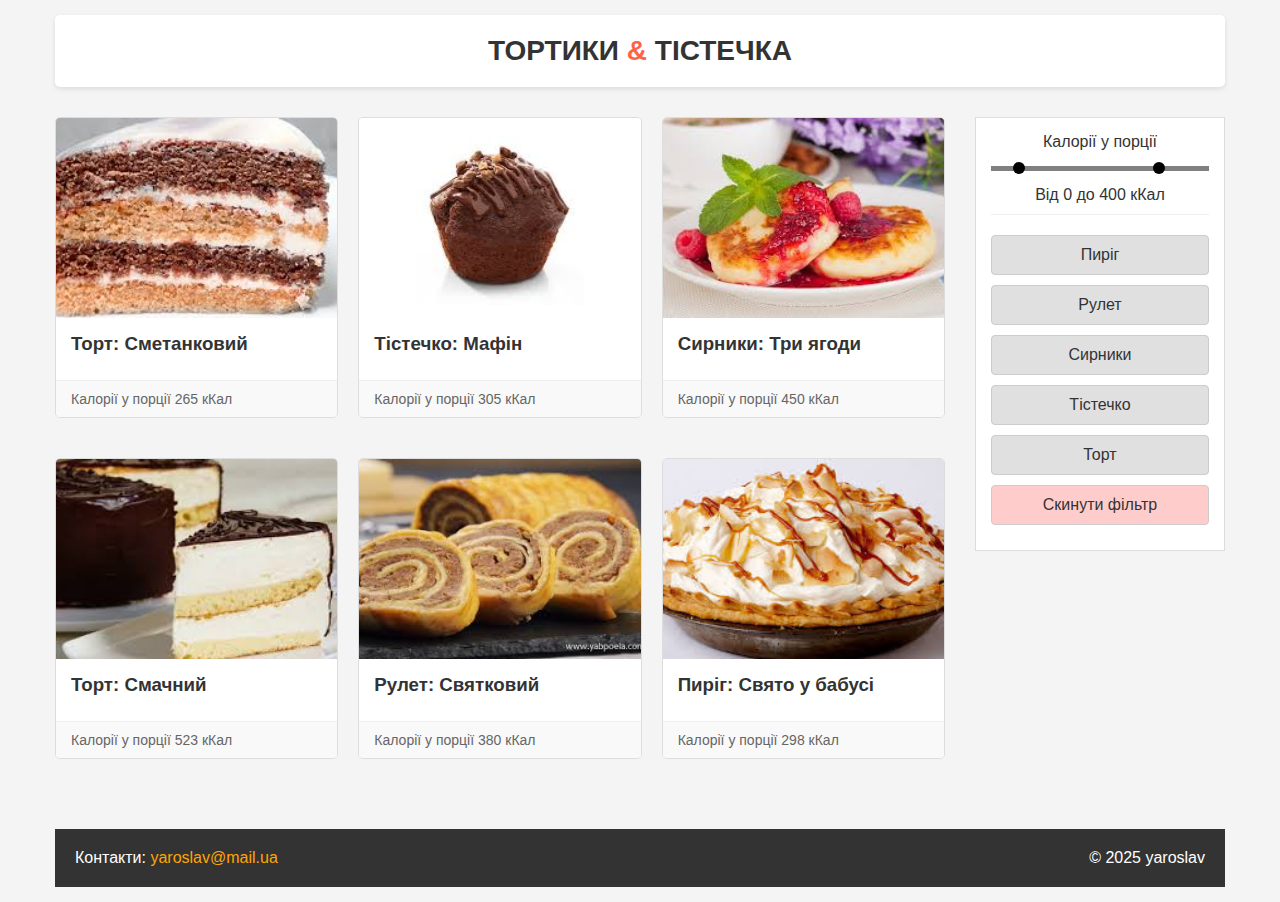
<file: LB7_8_Kyslyanka.html>
<!DOCTYPE html>
<html lang="uk">
<head>
    <meta charset="UTF-8">
    <meta name="viewport" content="width=device-width, initial-scale=1.0">
    <title>Лабораторна 7-8</title>
    <link rel="stylesheet" href="LB7_8_Kyslyanka.css">
</head>
<body>

    <input type="radio" name="filter" id="filter-all" checked hidden>
    <input type="radio" name="filter" id="filter-pie" hidden>
    <input type="radio" name="filter" id="filter-roll" hidden>
    <input type="radio" name="filter" id="filter-cheesecake" hidden>
    <input type="radio" name="filter" id="filter-cake" hidden>
    <input type="radio" name="filter" id="filter-cupcake" hidden>

    <div class="page-wrapper">
        
        <header class="main-header">
            <h1>Тортики <span>&amp;</span> Тістечка</h1>
        </header>

        <aside class="sidebar">
            <div class="calorie-filter">
                <p>Калорії у порції</p>
                <div class="slider-mock">
                    <div class="slider-track"></div>
                    <div class="slider-thumb left"></div>
                    <div class="slider-thumb right"></div>
                </div>
                <p class="calorie-values">Від 0 до 400 кКал</p>
            </div>

            <nav class="filter-nav">
                <label for="filter-pie" class="btn">Пиріг</label>
                <label for="filter-roll" class="btn">Рулет</label>
                <label for="filter-cheesecake" class="btn">Сирники</label>
                <label for="filter-cupcake" class="btn">Тістечко</label>
                <label for="filter-cake" class="btn">Торт</label>
                <label for="filter-all" class="btn reset">Скинути фільтр</label>
            </nav>
        </aside>

        <main class="gallery">
            
            <article class="card" data-category="cake">
                <div class="img-container">
                    <img src="Photo1.jpg" alt="Торт Сметанковий">
                </div>
                <div class="card-content">
                    <h3>Торт: <strong>Сметанковий</strong></h3>
                </div>
                <div class="card-footer">
                    <p>Калорії у порції 265 кКал</p>
                </div>
            </article>

            <article class="card" data-category="cupcake">
                <div class="img-container">
                    <img src="Photo2.jpg" alt="Тістечко Мафін">
                </div>
                <div class="card-content">
                    <h3>Тістечко: <strong>Мафін</strong></h3>
                </div>
                <div class="card-footer">
                    <p>Калорії у порції 305 кКал</p>
                </div>
            </article>

            <article class="card" data-category="cheesecake">
                <div class="img-container">
                    <img src="Photo3.jpg" alt="Сирники Три ягоди">
                </div>
                <div class="card-content">
                    <h3>Сирники: <strong>Три ягоди</strong></h3>
                </div>
                <div class="card-footer">
                    <p>Калорії у порції 450 кКал</p>
                </div>
            </article>

             <article class="card" data-category="cake">
                <div class="img-container">
                    <img src="Photo4.jpg" alt="Торт Смачний">
                </div>
                <div class="card-content">
                    <h3>Торт: <strong>Смачний</strong></h3>
                </div>
                <div class="card-footer">
                    <p>Калорії у порції 523 кКал</p>
                </div>
            </article>

            <article class="card" data-category="roll">
                <div class="img-container">
                    <img src="Photo5.jpg" alt="Рулет Святковий">
                </div>
                <div class="card-content">
                    <h3>Рулет: <strong>Святковий</strong></h3>
                </div>
                <div class="card-footer">
                    <p>Калорії у порції 380 кКал</p>
                </div>
            </article>

            <article class="card" data-category="pie">
                <div class="img-container">
                    <img src="Photo6.jpg" alt="Пиріг Свято">
                </div>
                <div class="card-content">
                    <h3>Пиріг: <strong>Свято у бабусі</strong></h3>
                </div>
                <div class="card-footer">
                    <p>Калорії у порції 298 кКал</p>
                </div>
            </article>

        </main>

        <footer class="main-footer">
            <div class="contact">
                Контакти: <a href="mailto:yaroslav@mail.ua">yaroslav@mail.ua</a>
            </div>
            <div class="copy">
                &copy; 2025 yaroslav
            </div>
        </footer>

    </div>
</body>
</html>
</file>
<file: LB7_8_Kyslyanka.css>
* {
    margin: 0;
    padding: 0;
    box-sizing: border-box;
}

body {
    font-family: Arial, sans-serif; 
    background-color: #f4f4f4;
    color: #333;
}


.page-wrapper {
    width: 100%;
    padding: 15px;
    margin: 0 auto;
}

.main-header {
    text-align: center;
    margin-bottom: 20px;
    background-color: #fff;
    padding: 20px;
    border-radius: 5px;
    box-shadow: 0px 2px 5px rgba(0,0,0,0.1); 
}

.main-header h1 {
    font-size: 28px;
    text-transform: uppercase;
}
.main-header span {
    color: tomato; 
}
.sidebar {
    margin-bottom: 20px;
}
.calorie-filter {
    display: none; 
}
.filter-nav {
    display: flex;
    flex-wrap: wrap; 
    justify-content: center;
}
.btn {
    display: inline-block;
    padding: 10px 15px;
    margin: 5px;
    background-color: #e0e0e0;
    border: 1px solid #ccc;
    border-radius: 4px;
    cursor: pointer;
    font-size: 16px;
    width: 45%; 
    text-align: center;
}

.btn:hover {
    background-color: #dcdcdc;
}
.reset {
    background-color: #ffcccc;
}
.gallery {
    display: flex;
    flex-direction: column;
}
.card {
    background-color: white;
    margin-bottom: 20px;
    border: 1px solid #ddd;
    border-radius: 5px;
    overflow: hidden; 
}

.img-container {
    height: 200px;
    width: 100%;
}

.img-container img {
    width: 100%;
    height: 100%;
    object-fit: cover;
}

.card-content {
    padding: 15px;
}

.card-content h3 {
    margin-top: 0;
    margin-bottom: 10px;
}

.card-footer {
    padding: 10px 15px;
    background-color: #f9f9f9;
    border-top: 1px solid #eee;
    font-size: 14px;
    color: #666;
}
.main-footer {
    text-align: center;
    padding: 20px;
    background-color: #333;
    color: white;
    margin-top: 20px;
}

.main-footer a {
    color: orange;
    text-decoration: none;
}

#filter-pie:checked ~ .page-wrapper .gallery .card:not([data-category="pie"]) {
    display: none;
}

#filter-roll:checked ~ .page-wrapper .gallery .card:not([data-category="roll"]) {
    display: none;
}

#filter-cheesecake:checked ~ .page-wrapper .gallery .card:not([data-category="cheesecake"]) {
    display: none;
}

#filter-cake:checked ~ .page-wrapper .gallery .card:not([data-category="cake"]) {
    display: none;
}

#filter-cupcake:checked ~ .page-wrapper .gallery .card:not([data-category="cupcake"]) {
    display: none;
}


@media (min-width: 768px) {
    
    .page-wrapper {
        max-width: 90%;
    }
    .gallery {
        display: grid;
        grid-template-columns: 1fr 1fr; 
        grid-gap: 20px; 
    }

    .filter-nav {
        justify-content: space-between;
    }

    .btn {
        width: auto; 
        flex-grow: 1;
    }
}

@media (min-width: 1024px) {

    .page-wrapper {
        max-width: 1200px;
        display: grid;
        grid-template-areas: 
            "head head"
            "content side"
            "foot foot";
        grid-template-columns: 1fr 250px; 
        grid-gap: 30px;
    }

    .main-header {
        grid-area: head;
        margin-bottom: 0;
    }
    .gallery {
        grid-area: content;
        grid-template-columns: 1fr 1fr 1fr; 
    }
    .sidebar {
        grid-area: side;
        background-color: white;
        padding: 15px;
        border: 1px solid #ddd;
        height: fit-content; 
    }
    .filter-nav {
        flex-direction: column; 
    }

    .btn {
        width: 100%;
        margin: 0 0 10px 0; 
    }
    .calorie-filter {
        display: block;
        text-align: center;
        margin-bottom: 20px;
        border-bottom: 1px solid #eee;
        padding-bottom: 10px;
    }

    .slider-mock {
        height: 5px;
        background-color: gray;
        position: relative;
        margin: 15px 0;
    }

    .slider-thumb {
        width: 12px;
        height: 12px;
        background-color: black;
        border-radius: 50%;
        position: absolute;
        top: -4px;
    }

    .left { left: 10%; }
    .right { right: 20%; }

    .main-footer {
        grid-area: foot;
        display: flex;
        justify-content: space-between; 
        align-items: center;
    }
}
</file>
